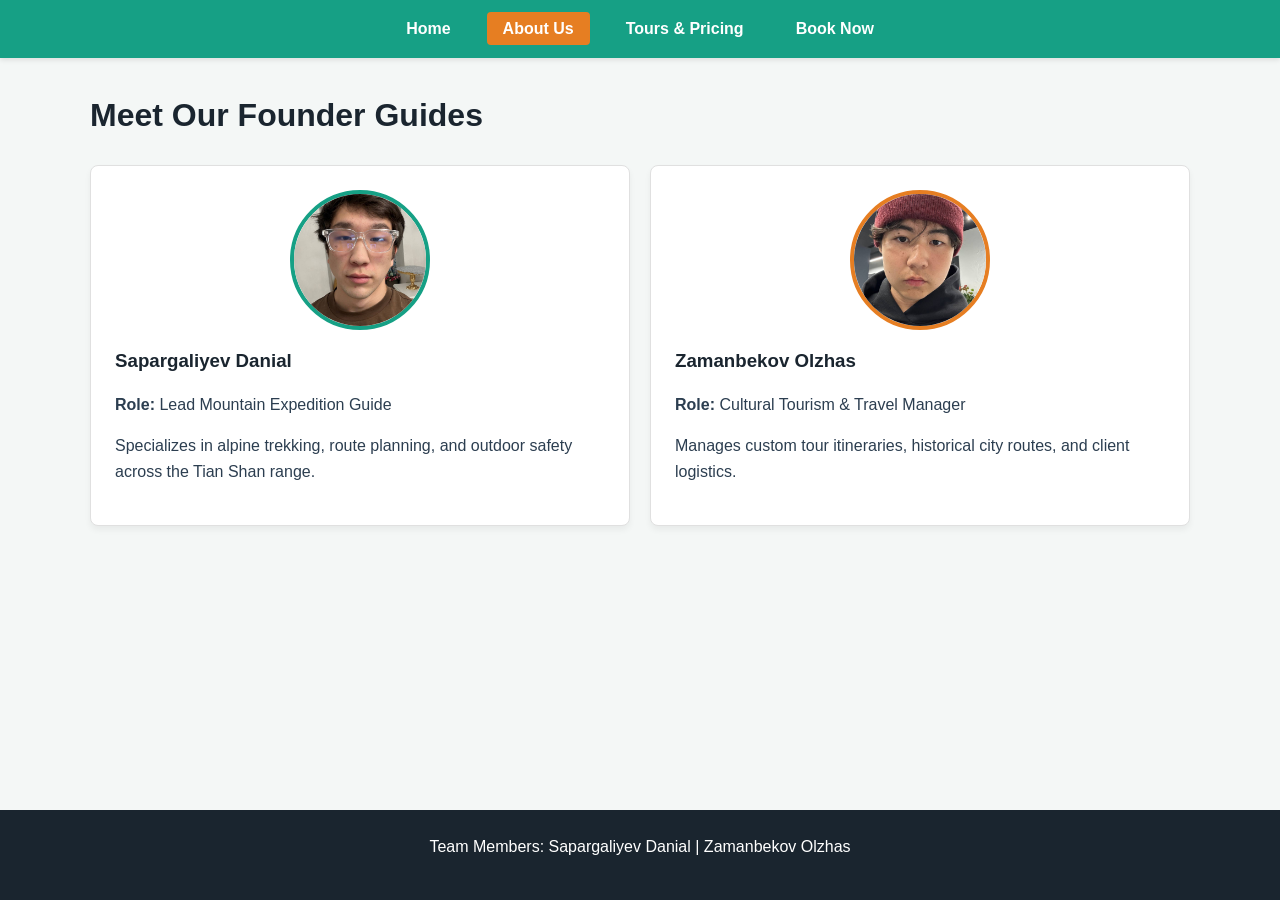
<file: about.html>
<!DOCTYPE html>
<html lang="en">
<head>
    <meta charset="UTF-8">
    <meta name="viewport" content="width=device-width, initial-scale=1.0">
    <title>Kazakhstan Travel Co. - About Us</title>
    <link rel="stylesheet" href="css/style.css">
</head>
<body>

    <header id="main-header">
        <nav>
            <ul class="nav-menu">
                <li><a href="index.html">Home</a></li>
                <li><a href="about.html" class="active">About Us</a></li>
                <li><a href="services.html">Tours & Pricing</a></li>
                <li><a href="contact.html">Book Now</a></li>
            </ul>
        </nav>
    </header>

    <main class="container">
        <h1>Meet Our Founder Guides</h1>
        
        <section class="card-grid">
            <article class="card">
                <img src="images/1.jpg" alt="Danial Sapargaliyev" id="profile-avatar">
                <h3>Sapargaliyev Danial</h3>
                <p><strong>Role:</strong> Lead Mountain Expedition Guide</p>
                <p>Specializes in alpine trekking, route planning, and outdoor safety across the Tian Shan range.</p>
            </article>

            <article class="card">
                <img src="images/2.jpg" alt="Olzhas Zamanbekov" class="secondary-avatar">
                <h3>Zamanbekov Olzhas</h3>
                <p><strong>Role:</strong> Cultural Tourism & Travel Manager</p>
                <p>Manages custom tour itineraries, historical city routes, and client logistics.</p>
            </article>
        </section>
    </main>

    <footer>
        <p>Team Members: Sapargaliyev Danial | Zamanbekov Olzhas</p>
    </footer>

</body>
</html>
</file>
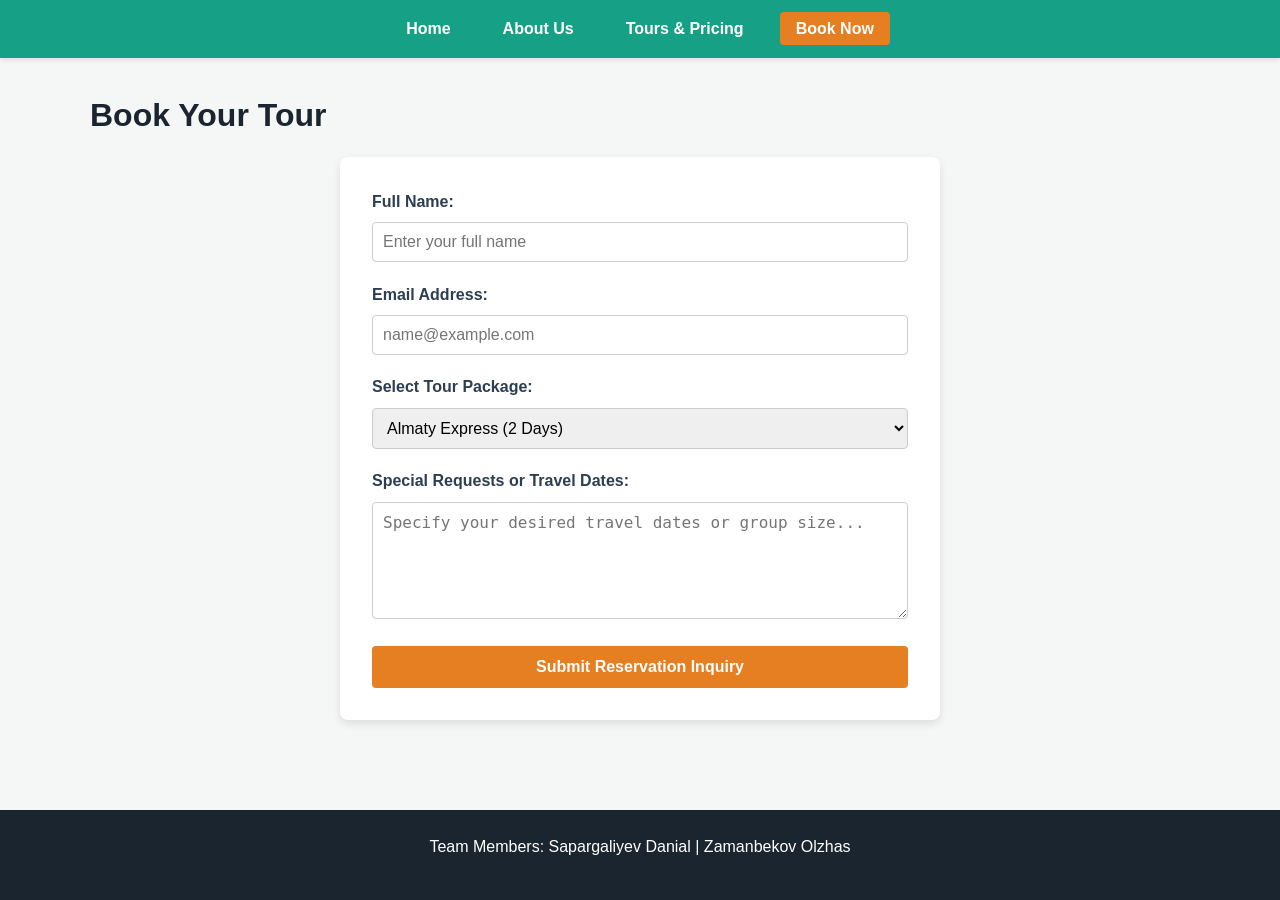
<file: contact.html>
<!DOCTYPE html>
<html lang="en">
<head>
    <meta charset="UTF-8">
    <meta name="viewport" content="width=device-width, initial-scale=1.0">
    <title>Kazakhstan Travel Co. - Book Now</title>
    <link rel="stylesheet" href="css/style.css">
</head>
<body>

    <header id="main-header">
        <nav>
            <ul class="nav-menu">
                <li><a href="index.html">Home</a></li>
                <li><a href="about.html">About Us</a></li>
                <li><a href="services.html">Tours & Pricing</a></li>
                <li><a href="contact.html" class="active">Book Now</a></li>
            </ul>
        </nav>
    </header>

    <main class="container">
        <h1>Book Your Tour</h1>

        <form id="contact-form" action="#" method="post">
            <div class="form-group">
                <label for="user-name">Full Name:</label>
                <input type="text" id="user-name" name="name" required placeholder="Enter your full name">
            </div>

            <div class="form-group">
                <label for="user-email">Email Address:</label>
                <input type="email" id="user-email" name="email" required placeholder="name@example.com">
            </div>

            <div class="form-group">
                <label for="tour-select">Select Tour Package:</label>
                <select id="tour-select" name="tour_package">
                    <option value="almaty">Almaty Express (2 Days)</option>
                    <option value="nature">Nature Wonders (3 Days)</option>
                    <option value="nomad">Grand Nomad Explorer (7 Days)</option>
                </select>
            </div>

            <div class="form-group">
                <label for="user-message">Special Requests or Travel Dates:</label>
                <textarea id="user-message" name="message" rows="5" required placeholder="Specify your desired travel dates or group size..."></textarea>
            </div>

            <button type="submit" class="btn-submit">Submit Reservation Inquiry</button>
        </form>
    </main>

    <footer>
        <p>Team Members: Sapargaliyev Danial | Zamanbekov Olzhas</p>
    </footer>

</body>
</html>
</file>
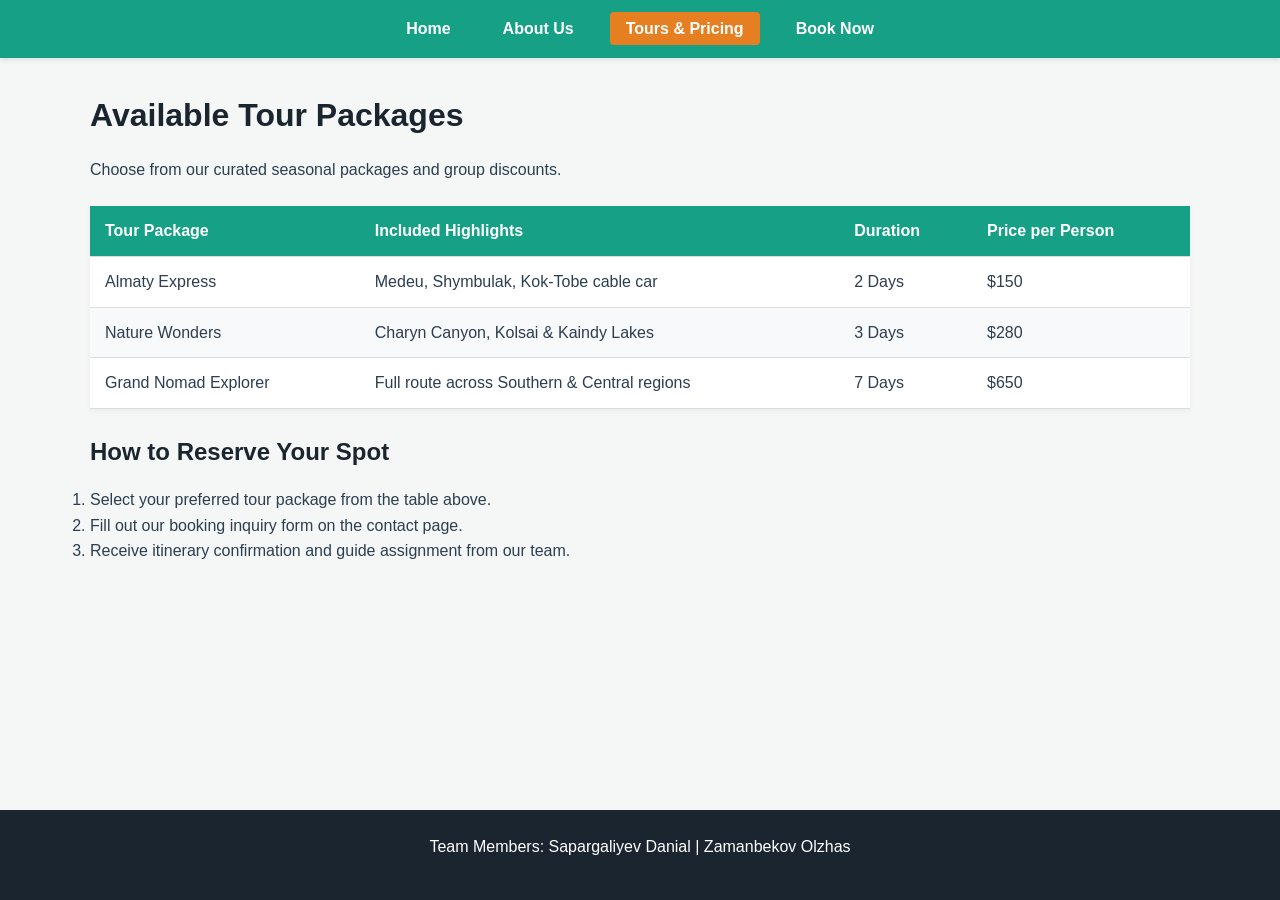
<file: services.html>
<!DOCTYPE html>
<html lang="en">
<head>
    <meta charset="UTF-8">
    <meta name="viewport" content="width=device-width, initial-scale=1.0">
    <title>Kazakhstan Travel Co. - Tours & Pricing</title>
    <link rel="stylesheet" href="css/style.css">
</head>
<body>

    <header id="main-header">
        <nav>
            <ul class="nav-menu">
                <li><a href="index.html">Home</a></li>
                <li><a href="about.html">About Us</a></li>
                <li><a href="services.html" class="active">Tours & Pricing</a></li>
                <li><a href="contact.html">Book Now</a></li>
            </ul>
        </nav>
    </header>

    <main class="container">
        <h1>Available Tour Packages</h1>
        <p>Choose from our curated seasonal packages and group discounts.</p>

        <table class="custom-table">
            <thead>
                <tr>
                    <th>Tour Package</th>
                    <th>Included Highlights</th>
                    <th>Duration</th>
                    <th>Price per Person</th>
                </tr>
            </thead>
            <tbody>
                <tr>
                    <td>Almaty Express</td>
                    <td>Medeu, Shymbulak, Kok-Tobe cable car</td>
                    <td>2 Days</td>
                    <td>$150</td>
                </tr>
                <tr>
                    <td>Nature Wonders</td>
                    <td>Charyn Canyon, Kolsai & Kaindy Lakes</td>
                    <td>3 Days</td>
                    <td>$280</td>
                </tr>
                <tr>
                    <td>Grand Nomad Explorer</td>
                    <td>Full route across Southern & Central regions</td>
                    <td>7 Days</td>
                    <td>$650</td>
                </tr>
            </tbody>
        </table>

        <h2>How to Reserve Your Spot</h2>
        <ol>
            <li>Select your preferred tour package from the table above.</li>
            <li>Fill out our booking inquiry form on the contact page.</li>
            <li>Receive itinerary confirmation and guide assignment from our team.</li>
        </ol>
    </main>

    <footer>
        <p>Team Members: Sapargaliyev Danial | Zamanbekov Olzhas</p>
    </footer>

</body>
</html>
</file>
<file: css/style.css>
/* ==========================================================
   GLOBAL RESETS & TYPOGRAPHY (Element Selectors)
   ========================================================== */
* {
    margin: 0;
    padding: 0;
    box-sizing: border-box;
}

body {
    font-family: 'Segoe UI', Tahoma, Geneva, Verdana, sans-serif;
    line-height: 1.6;
    color: #2c3e50;
    background-color: #f4f7f6;
    display: flex;
    flex-direction: column;
    min-height: 100vh;
}

h1, h2, h3 {
    color: #1a252f;
    margin-bottom: 1rem;
}

p {
    margin-bottom: 1rem;
}

/* ==========================================================
   NAVIGATION BAR (ID, Descendant & Class Selectors)
   ========================================================== */
#main-header {
    background-color: #16a085; /* Tourism Teal Theme */
    padding: 1rem 2rem;
    box-shadow: 0 2px 5px rgba(0,0,0,0.1);
}

.nav-menu {
    list-style: none;
    display: flex;
    justify-content: center;
    gap: 20px;
}

/* Descendant Selector */
.nav-menu a {
    color: #ffffff;
    text-decoration: none;
    font-weight: 600;
    padding: 8px 16px;
    border-radius: 4px;
    transition: background-color 0.3s ease;
}

/* Pseudo-class Hover State */
.nav-menu a:hover {
    background-color: #1abc9c;
    color: #ffffff;
}

.nav-menu a.active {
    background-color: #e67e22;
}

/* ==========================================================
   LAYOUT & CONTAINERS (Class Selectors)
   ========================================================== */
.container {
    width: 90%;
    max-width: 1100px;
    margin: 2rem auto;
    flex: 1;
}

.card-grid {
    display: flex;
    gap: 20px;
    flex-wrap: wrap;
    margin-top: 1.5rem;
}

.card {
    background: #ffffff;
    padding: 1.5rem;
    border-radius: 8px;
    border: 1px solid #e0e0e0;
    box-shadow: 0 4px 6px rgba(0,0,0,0.05);
    flex: 1 1 calc(50% - 20px);
    min-width: 280px;
}

/* ==========================================================
   IMAGES (Circular & Responsive)
   ========================================================== */
.responsive-img {
    width: 100%;
    max-width: 700px;
    height: auto;
    border-radius: 8px;
    margin: 1rem 0;
}

/* ID Selector & Circular Image */
#profile-avatar {
    width: 140px;
    height: 140px;
    border-radius: 50%; /* Requirement: Circular Image */
    object-fit: cover;
    border: 4px solid #16a085;
    margin: 0 auto 1rem auto;
    display: block;
}

.secondary-avatar {
    width: 140px;
    height: 140px;
    border-radius: 50%;
    object-fit: cover;
    border: 4px solid #e67e22;
    margin: 0 auto 1rem auto;
    display: block;
}

/* ==========================================================
   TABLE STYLING (Descendant Selectors)
   ========================================================== */
.custom-table {
    width: 100%;
    border-collapse: collapse;
    margin: 1.5rem 0;
    background: #ffffff;
    box-shadow: 0 2px 5px rgba(0,0,0,0.05);
}

.custom-table th, 
.custom-table td {
    padding: 12px 15px;
    text-align: left;
    border-bottom: 1px solid #dddddd;
}

.custom-table th {
    background-color: #16a085;
    color: #ffffff;
}

.custom-table tr:nth-child(even) {
    background-color: #f8f9fa;
}

/* ==========================================================
   FORM STYLING (ID & Class Selectors)
   ========================================================== */
#contact-form {
    background: #ffffff;
    padding: 2rem;
    border-radius: 8px;
    box-shadow: 0 4px 10px rgba(0,0,0,0.1);
    max-width: 600px;
    margin: 0 auto;
}

.form-group {
    margin-bottom: 1.2rem;
}

.form-group label {
    display: block;
    margin-bottom: 0.5rem;
    font-weight: 600;
}

.form-group input, 
.form-group select, 
.form-group textarea {
    width: 100%;
    padding: 10px;
    border: 1px solid #ccc;
    border-radius: 4px;
    font-size: 1rem;
}

.form-group input:focus, 
.form-group select:focus, 
.form-group textarea:focus {
    border-color: #16a085;
    outline: none;
}

.btn-submit {
    background-color: #e67e22;
    color: white;
    padding: 12px 20px;
    border: none;
    border-radius: 4px;
    cursor: pointer;
    font-size: 1rem;
    font-weight: bold;
    width: 100%;
    transition: background-color 0.3s ease;
}

.btn-submit:hover {
    background-color: #d35400;
}

/* ==========================================================
   FOOTER (Required Rule)
   ========================================================== */
footer {
    background-color: #1a252f;
    color: #ffffff;
    text-align: center;
    padding: 1.5rem;
    margin-top: auto;
}
</file>
